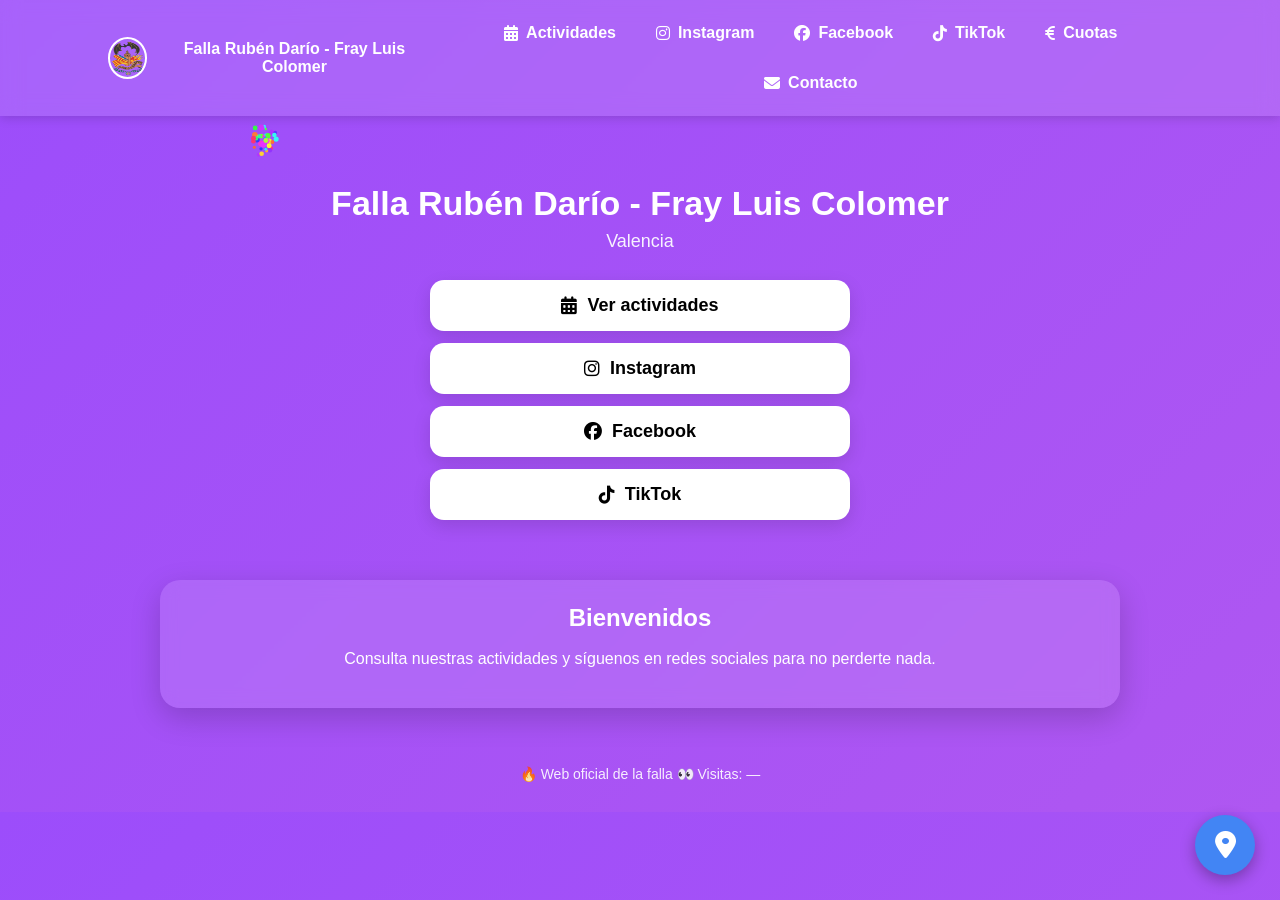
<file: index.html>
<!DOCTYPE html>
<html lang="es">
<head>
<meta charset="UTF-8">
<meta name="viewport" content="width=device-width, initial-scale=1.0">
<title>Falla Rubén Darío - Fray Luis Colomer</title>

<link rel="stylesheet" href="styles.css">
<link rel="stylesheet" href="https://cdnjs.cloudflare.com/ajax/libs/font-awesome/6.5.0/css/all.min.css">


</head>

<body>

<canvas id="fireworks"></canvas>

<header class="topbar">
  <div class="topbar-inner">

    <a href="index.html" class="brand">
     <img src="ESCUDO2.png" alt="Escudo Falla Rubén Darío - Fray Luis Colomer">
      <span>Falla Rubén Darío - Fray Luis Colomer</span>
    </a>

    <button class="menu-toggle" id="menu-toggle" aria-label="Abrir menú">
      <i class="fa-solid fa-bars"></i>
    </button>

    <nav class="menu" id="menu">
      <a href="actividades.html"><i class="fa-solid fa-calendar-days"></i> Actividades</a>
      <a href="https://instagram.com/fallarubendario/" target="_blank"><i class="fa-brands fa-instagram"></i> Instagram</a>
      <a href="https://facebook.com/dariocolomer" target="_blank"><i class="fa-brands fa-facebook"></i> Facebook</a>
      <a href="https://www.tiktok.com/@fallarubendario" target="_blank"><i class="fa-brands fa-tiktok"></i> TikTok</a>
      <a href="cuotas.html"><i class="fa-solid fa-euro-sign"></i> Cuotas</a>
      <a href="mailto:secretaria_rudayfraluco@hotmail.com"><i class="fa-solid fa-envelope"></i> Contacto</a>
    </nav>

  </div>
</header>

<main>

<section class="hero">

  <!--<img class="logo-main" src="ESCUDO2.png" alt="Escudo Falla Rubén Darío - Fray Luis Colomer">-->

  <h1>Falla Rubén Darío - Fray Luis Colomer</h1>
  <div class="subtitle">Valencia</div>

  <div class="cta-buttons">

    <a href="actividades.html">
      <i class="fa-solid fa-calendar-days"></i> Ver actividades
    </a>

    <a href="https://instagram.com/fallarubendario/" target="_blank">
      <i class="fa-brands fa-instagram"></i> Instagram
    </a>

    <a href="https://facebook.com/dariocolomer" target="_blank">
      <i class="fa-brands fa-facebook"></i> Facebook
    </a>

    <a href="https://www.tiktok.com/@fallarubendario" target="_blank">
      <i class="fa-brands fa-tiktok"></i> TikTok
    </a>

  </div>

</section>

<section class="section">
  <div class="card">
    <h2>Bienvenidos</h2>
    <p>
      Consulta nuestras actividades y síguenos en redes sociales para no perderte nada.
    </p>
  </div>
</section>

</main>

<div class="footer">
  🔥 Web oficial de la falla
   <span id="visit-counter">👀 Visitas: ...</span>
</div>

<a href="https://www.google.com/maps?q=39.476928,-0.352430"
   class="maps-float"
   target="_blank"
   aria-label="Cómo llegar">
   <i class="fa-solid fa-location-dot"></i>
</a>

<script>
const menuToggle = document.getElementById("menu-toggle");
const menu = document.getElementById("menu");
const icon = menuToggle.querySelector("i");

menuToggle.addEventListener("click", () => {
  menu.classList.toggle("show");

  if(menu.classList.contains("show")){
    icon.classList.replace("fa-bars","fa-xmark");
  } else {
    icon.classList.replace("fa-xmark","fa-bars");
  }
});

document.querySelectorAll(".menu a").forEach(link => {
  link.addEventListener("click", () => {
    menu.classList.remove("show");
    icon.classList.replace("fa-xmark","fa-bars");
  });
});
</script>

<script>
const canvas = document.getElementById("fireworks");
const ctx = canvas.getContext("2d");

function resizeCanvas() {
  canvas.width = window.innerWidth;
  canvas.height = window.innerHeight;
}

resizeCanvas();

let fireworks = [];

function createFirework() {
  const x = Math.random() * canvas.width;
  const y = Math.random() * canvas.height * 0.6;
  const particles = [];

  for (let i = 0; i < 40; i++) {
    particles.push({
      x: x,
      y: y,
      angle: Math.random() * Math.PI * 2,
      speed: Math.random() * 4 + 1,
      radius: Math.random() * 2 + 1,
      life: 100,
      hue: Math.random() * 360
    });
  }

  fireworks.push(particles);
}

function drawFireworks() {
  ctx.clearRect(0, 0, canvas.width, canvas.height);

  fireworks.forEach((particles, index) => {
    particles.forEach(p => {
      p.x += Math.cos(p.angle) * p.speed;
      p.y += Math.sin(p.angle) * p.speed;
      p.life--;

      ctx.beginPath();
      ctx.arc(p.x, p.y, p.radius, 0, Math.PI * 2);
      ctx.fillStyle = "hsla(" + p.hue + ", 100%, 60%, " + (p.life / 100) + ")";
      ctx.fill();
    });

    fireworks[index] = particles.filter(p => p.life > 0);
  });

  fireworks = fireworks.filter(group => group.length > 0);

  if (Math.random() < 0.02) {
    createFirework();
  }

  requestAnimationFrame(drawFireworks);
}

drawFireworks();

window.addEventListener("resize", resizeCanvas);
</script>
<script>
const namespace = "falla-ruben-dario"; // puedes cambiarlo si quieres
const key = "visitas-web";

fetch(`https://api.countapi.xyz/hit/${namespace}/${key}`)
  .then(res => res.json())
  .then(data => {
    document.getElementById("visit-counter").innerText =
      "👀 Visitas: " + data.value;
  })
  .catch(() => {
    document.getElementById("visit-counter").innerText =
      "👀 Visitas: —";
  });
</script>

</body>
</html>
</file>
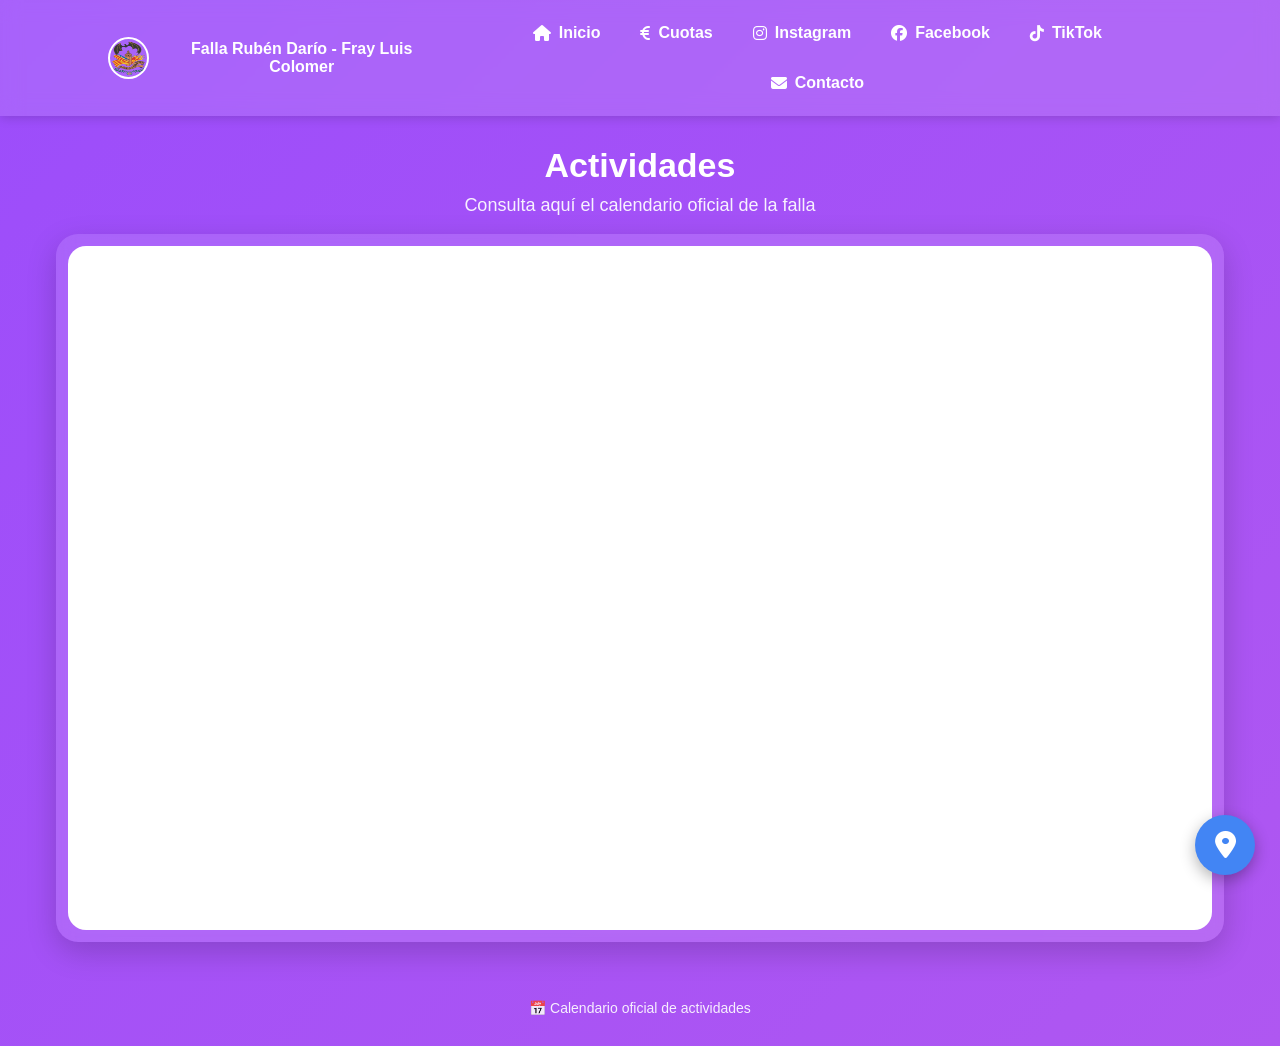
<file: actividades.html>
<!DOCTYPE html>
<html lang="es">
<head>
  <meta charset="UTF-8">
  <meta name="viewport" content="width=device-width, initial-scale=1.0">
  <title>Actividades - Falla Rubén Darío - Fray Luis Colomer</title>

  <link rel="stylesheet" href="styles.css">
  <link rel="stylesheet" href="https://cdnjs.cloudflare.com/ajax/libs/font-awesome/6.5.0/css/all.min.css">
</head>
<body>

  <header class="topbar">
    <div class="topbar-inner">
      <a href="index.html" class="brand">
        <img src="ESCUDO2.png" alt="Escudo Falla Rubén Darío - Fray Luis Colomer">
        <span>Falla Rubén Darío - Fray Luis Colomer</span>
      </a>

      <button class="menu-toggle" id="menu-toggle" aria-label="Abrir menú">
        <i class="fa-solid fa-bars"></i>
      </button>

      <nav class="menu" id="menu">
        <a href="index.html"><i class="fa-solid fa-house"></i> Inicio</a>
        <a href="cuotas.html"><i class="fa-solid fa-euro-sign"></i> Cuotas</a>
        <a href="https://instagram.com/fallarubendario/" target="_blank"><i class="fa-brands fa-instagram"></i> Instagram</a>
        <a href="https://facebook.com/dariocolomer" target="_blank"><i class="fa-brands fa-facebook"></i> Facebook</a>
        <a href="https://www.tiktok.com/@fallarubendario" target="_blank"><i class="fa-brands fa-tiktok"></i> TikTok</a>
        <a href="mailto:secretaria_rudayfraluco@hotmail.com"><i class="fa-solid fa-envelope"></i> Contacto</a>
      </nav>
    </div>
  </header>

  <main class="page">
    <div class="hero-title">
      <h1>Actividades</h1>
      <p>Consulta aquí el calendario oficial de la falla</p>
    </div>

    <div class="calendar-box">
      <div class="calendar">
        <iframe
          src="https://calendar.google.com/calendar/embed?src=redessocialesfallarubendario%40gmail.com&ctz=Europe%2FMadrid&mode=AGENDA"
          frameborder="0"
          scrolling="no">
        </iframe>
      </div>
    </div>
  </main>

  <div class="footer">
    📅 Calendario oficial de actividades
  </div>

  <a href="https://www.google.com/maps?q=39.476928,-0.352430"
     class="maps-float"
     target="_blank"
     aria-label="Cómo llegar">
    <i class="fa-solid fa-location-dot"></i>
  </a>

  <script>
    const menuToggle = document.getElementById("menu-toggle");
    const menu = document.getElementById("menu");
    const icon = menuToggle.querySelector("i");

    menuToggle.addEventListener("click", () => {
      menu.classList.toggle("show");

      if(menu.classList.contains("show")){
        icon.classList.remove("fa-bars");
        icon.classList.add("fa-xmark");
      } else {
        icon.classList.remove("fa-xmark");
        icon.classList.add("fa-bars");
      }
    });

    document.querySelectorAll(".menu a").forEach(link => {
      link.addEventListener("click", () => {
        menu.classList.remove("show");
        icon.classList.remove("fa-xmark");
        icon.classList.add("fa-bars");
      });
    });
  </script>

</body>
</html>
</file>
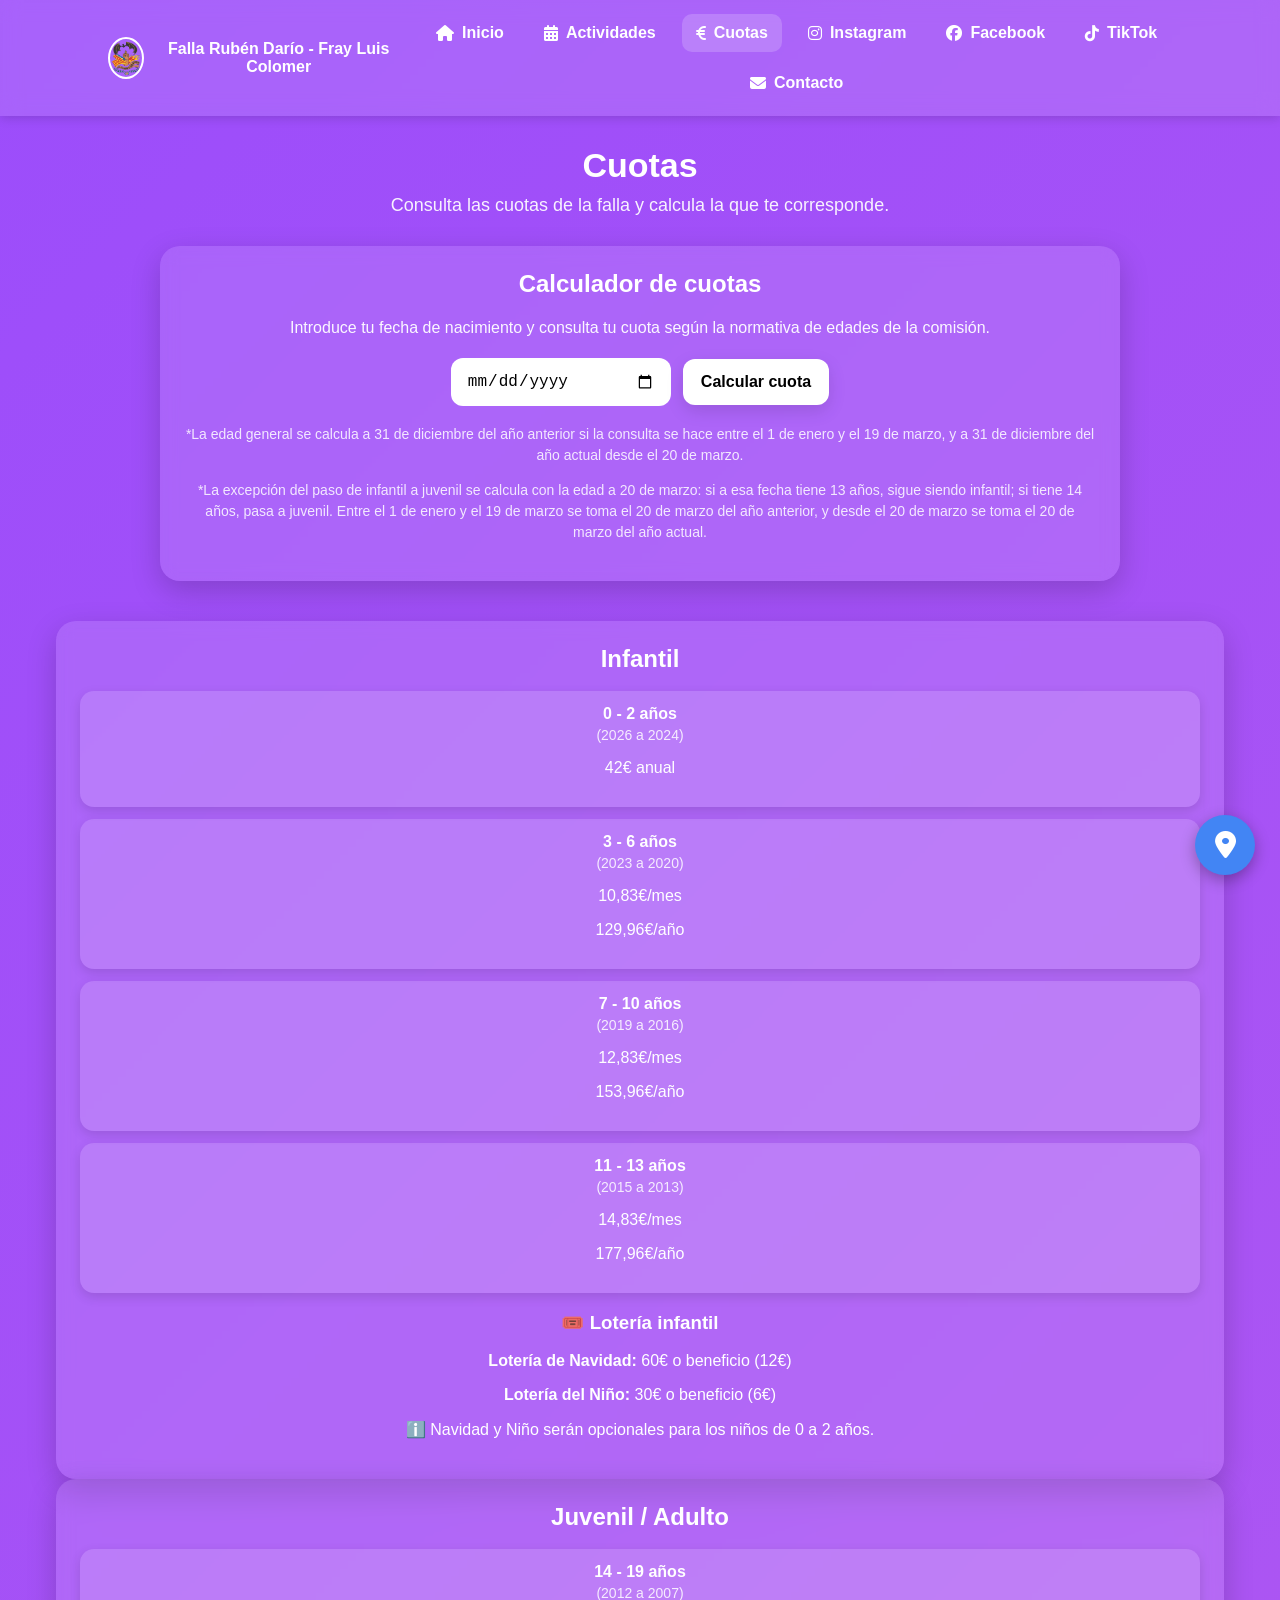
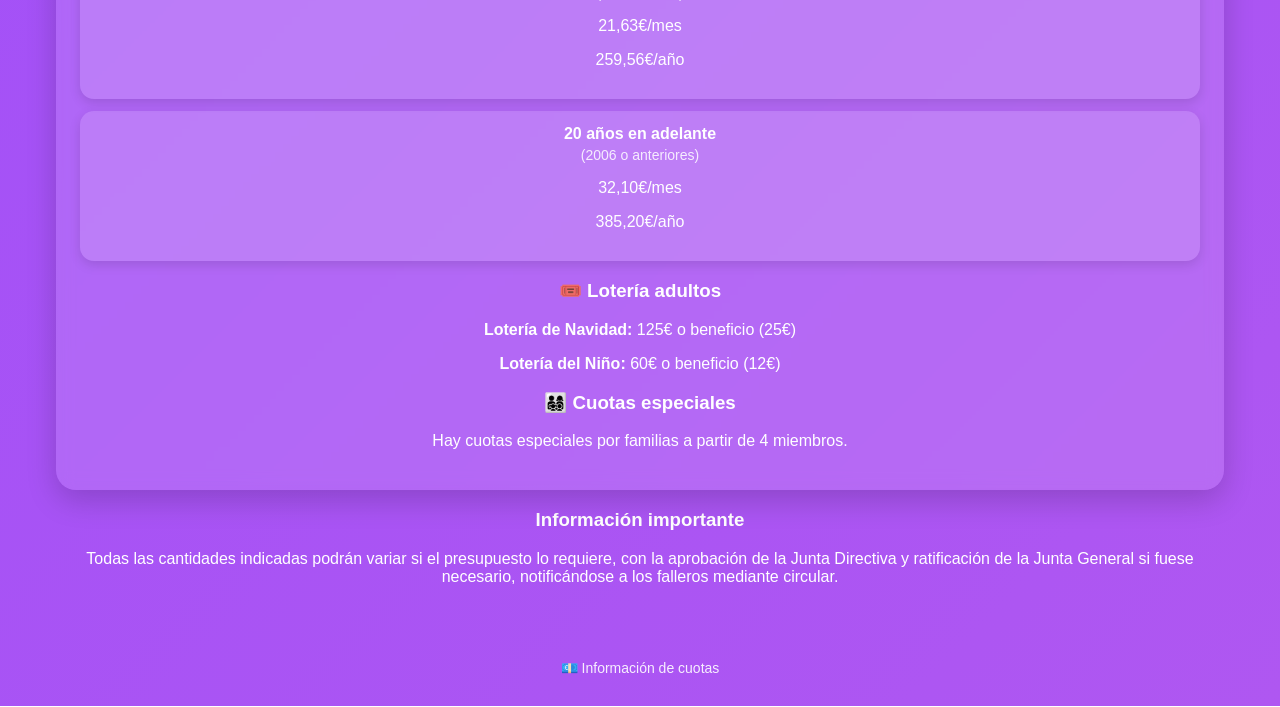
<file: cuotas.html>
<!DOCTYPE html>
<html lang="es">
<head>
<meta charset="UTF-8">
<meta name="viewport" content="width=device-width, initial-scale=1.0">
<title>Cuotas - Falla Rubén Darío - Fray Luis Colomer</title>

<link rel="stylesheet" href="styles.css">
<link rel="stylesheet" href="https://cdnjs.cloudflare.com/ajax/libs/font-awesome/6.5.0/css/all.min.css">
</head>

<body>

<header class="topbar">
  <div class="topbar-inner">

    <a href="index.html" class="brand">
      <img src="ESCUDO2.png" alt="Escudo Falla Rubén Darío - Fray Luis Colomer">
      <span>Falla Rubén Darío - Fray Luis Colomer</span>
    </a>

    <button class="menu-toggle" id="menu-toggle" aria-label="Abrir menú">
      <i class="fa-solid fa-bars"></i>
    </button>

    <nav class="menu" id="menu">
      <a href="index.html"><i class="fa-solid fa-house"></i> Inicio</a>
      <a href="actividades.html"><i class="fa-solid fa-calendar-days"></i> Actividades</a>
      <a href="cuotas.html" class="active"><i class="fa-solid fa-euro-sign"></i> Cuotas</a>
      <a href="https://instagram.com/fallarubendario/" target="_blank"><i class="fa-brands fa-instagram"></i> Instagram</a>
      <a href="https://facebook.com/dariocolomer" target="_blank"><i class="fa-brands fa-facebook"></i> Facebook</a>
      <a href="https://www.tiktok.com/@fallarubendario" target="_blank"><i class="fa-brands fa-tiktok"></i> TikTok</a>
      <a href="mailto:secretaria_rudayfraluco@hotmail.com"><i class="fa-solid fa-envelope"></i> Contacto</a>
    </nav>

  </div>
</header>

<main class="page">

  <div class="hero-title">
    <h1>Cuotas</h1>
    <p>Consulta las cuotas de la falla y calcula la que te corresponde.</p>
  </div>

  <section class="section">
    <div class="card calculator-card">
      <h2>Calculador de cuotas</h2>
      <p class="calculator-text">
        Introduce tu fecha de nacimiento y consulta tu cuota según la normativa de edades de la comisión.
      </p>

      <div class="calculator-form">
        <input type="date" id="birthdate" class="calculator-input">
        <button id="calculate-fee" class="calculator-button">
          Calcular cuota
        </button>
      </div>

      <div id="calculator-result" class="calculator-result">
        Selecciona una fecha de nacimiento para ver la cuota.
      </div>

      <p style="font-size:14px; opacity:0.85; margin-top:14px; line-height:1.5;">
        *La edad general se calcula a 31 de diciembre del año anterior si la consulta se hace entre el 1 de enero y el 19 de marzo, y a 31 de diciembre del año actual desde el 20 de marzo.
      </p>

      <p style="font-size:14px; opacity:0.85; margin-top:8px; line-height:1.5;">
        *La excepción del paso de infantil a juvenil se calcula con la edad a 20 de marzo: si a esa fecha tiene 13 años, sigue siendo infantil; si tiene 14 años, pasa a juvenil. Entre el 1 de enero y el 19 de marzo se toma el 20 de marzo del año anterior, y desde el 20 de marzo se toma el 20 de marzo del año actual.
      </p>
    </div>
  </section>

  <div class="grid">

    <div class="card">
      <h2>Infantil</h2>

      <div class="fee-item">
        <strong id="range-0-2">0 - 2 años</strong>
        <p>42€ anual</p>
      </div>

      <div class="fee-item">
        <strong id="range-3-6">3 - 6 años</strong>
        <p>10,83€/mes</p>
        <p>129,96€/año</p>
      </div>

      <div class="fee-item">
        <strong id="range-7-10">7 - 10 años</strong>
        <p>12,83€/mes</p>
        <p>153,96€/año</p>
      </div>

      <div class="fee-item">
        <strong id="range-11-13">11 - 13 años</strong>
        <p>14,83€/mes</p>
        <p>177,96€/año</p>
      </div>

      <div class="highlight-box">
        <h3>🎟️ Lotería infantil</h3>
        <p><strong>Lotería de Navidad:</strong> 60€ o beneficio (12€)</p>
        <p><strong>Lotería del Niño:</strong> 30€ o beneficio (6€)</p>
        <p style="margin-top:10px;">
          ℹ️ Navidad y Niño serán opcionales para los niños de 0 a 2 años.
        </p>
      </div>
    </div>

    <div class="card">
      <h2>Juvenil / Adulto</h2>

      <div class="fee-item">
        <strong id="range-14-19">14 - 19 años</strong>
        <p>21,63€/mes</p>
        <p>259,56€/año</p>
      </div>

      <div class="fee-item">
        <strong id="range-20-plus">20 años en adelante</strong>
        <p>32,10€/mes</p>
        <p>385,20€/año</p>
      </div>

      <div class="highlight-box">
        <h3>🎟️ Lotería adultos</h3>
        <p><strong>Lotería de Navidad:</strong> 125€ o beneficio (25€)</p>
        <p><strong>Lotería del Niño:</strong> 60€ o beneficio (12€)</p>
      </div>

      <div class="highlight-box">
        <h3>👨‍👩‍👧‍👦 Cuotas especiales</h3>
        <p>Hay cuotas especiales por familias a partir de 4 miembros.</p>
      </div>
    </div>

  </div>

  <div class="notice">
    <h3>Información importante</h3>
    <p>
      Todas las cantidades indicadas podrán variar si el presupuesto lo requiere, con la aprobación de la Junta Directiva y ratificación de la Junta General si fuese necesario, notificándose a los falleros mediante circular.
    </p>
  </div>

</main>

<div class="footer">
  💶 Información de cuotas
</div>

<a href="https://www.google.com/maps?q=39.476928,-0.352430"
   class="maps-float"
   target="_blank"
   aria-label="Cómo llegar">
   <i class="fa-solid fa-location-dot"></i>
</a>

<script>
const menuToggle = document.getElementById("menu-toggle");
const menu = document.getElementById("menu");
const icon = menuToggle.querySelector("i");

menuToggle.addEventListener("click", () => {
  menu.classList.toggle("show");

  if(menu.classList.contains("show")){
    icon.classList.replace("fa-bars", "fa-xmark");
  } else {
    icon.classList.replace("fa-xmark", "fa-bars");
  }
});

document.querySelectorAll(".menu a").forEach(link => {
  link.addEventListener("click", () => {
    menu.classList.remove("show");
    icon.classList.replace("fa-xmark", "fa-bars");
  });
});
</script>

<script>
function calculateAge(birthDate, referenceDate) {
  let age = referenceDate.getFullYear() - birthDate.getFullYear();

  if (
    referenceDate.getMonth() < birthDate.getMonth() ||
    (referenceDate.getMonth() === birthDate.getMonth() && referenceDate.getDate() < birthDate.getDate())
  ) {
    age--;
  }

  return age;
}

function getReferenceDates() {
  const today = new Date();
  const year = today.getFullYear();
  const cutoff = new Date(year, 2, 20); // 20 de marzo

  return {
    general: today < cutoff ? new Date(year - 1, 11, 31) : new Date(year, 11, 31),
    special14: today < cutoff ? new Date(year - 1, 2, 20) : new Date(year, 2, 20)
  };
}

function getFee(ageGeneral, ageSpecial14) {
  if (ageGeneral <= 2) {
    return {
      tramo: "0-2 años",
      mensual: "—",
      anual: "42€",
      tipo: "infantil",
      nota: "Lotería de Navidad y del Niño opcional para este tramo."
    };
  }

  if (ageGeneral >= 3 && ageGeneral <= 6) {
    return {
      tramo: "3-6 años",
      mensual: "10,83€",
      anual: "129,96€",
      tipo: "infantil",
      nota: "Lotería infantil: Navidad 60€ o beneficio (12€), Niño 30€ o beneficio (6€)."
    };
  }

  if (ageGeneral >= 7 && ageGeneral <= 10) {
    return {
      tramo: "7-10 años",
      mensual: "12,83€",
      anual: "153,96€",
      tipo: "infantil",
      nota: "Lotería infantil: Navidad 60€ o beneficio (12€), Niño 30€ o beneficio (6€)."
    };
  }

  if (ageSpecial14 <= 13) {
    return {
      tramo: "11-13 años",
      mensual: "14,83€",
      anual: "177,96€",
      tipo: "infantil",
      nota: "Lotería infantil: Navidad 60€ o beneficio (12€), Niño 30€ o beneficio (6€)."
    };
  }

  if (ageGeneral >= 14 && ageGeneral <= 19) {
    return {
      tramo: "14-19 años",
      mensual: "21,63€",
      anual: "259,56€",
      tipo: "juvenil",
      nota: "Cambio a juvenil aplicado por la regla especial de edad a 20 de marzo."
    };
  }

  return {
    tramo: "20+ años",
    mensual: "32,10€",
    anual: "385,20€",
    tipo: "adulto",
    nota: "Lotería adultos: Navidad 125€ o beneficio (25€), Niño 60€ o beneficio (12€)."
  };
}

function getResultClass(tipo) {
  if (tipo === "infantil") return "result-infantil";
  if (tipo === "juvenil") return "result-juvenil";
  return "result-adulto";
}

document.getElementById("calculate-fee").addEventListener("click", () => {
  const input = document.getElementById("birthdate").value;
  const result = document.getElementById("calculator-result");

  if (!input) {
    result.classList.add("show");
    result.innerHTML = `
      <div class="result-card">
        <h3>Resultado</h3>
        <div class="result-row">Por favor, selecciona una fecha de nacimiento.</div>
      </div>
    `;
    return;
  }

  const birthDate = new Date(input);
  const refs = getReferenceDates();

  const ageGeneral = calculateAge(birthDate, refs.general);
  const ageSpecial14 = calculateAge(birthDate, refs.special14);

  if (ageGeneral < 0) {
    result.classList.add("show");
    result.innerHTML = `
      <div class="result-card">
        <h3>Resultado</h3>
        <div class="result-row">La fecha introducida no es válida.</div>
      </div>
    `;
    return;
  }

  const fee = getFee(ageGeneral, ageSpecial14);
  const cardClass = getResultClass(fee.tipo);

  result.classList.add("show");
  result.innerHTML = `
    <div class="result-card ${cardClass}">
      <h3>Tu cuota</h3>
      <div class="result-badge">${fee.tramo}</div>
      <div class="result-row"><strong>Cuota mensual:</strong> ${fee.mensual}</div>
      <div class="result-row"><strong>Cuota anual:</strong> ${fee.anual}</div>
      <div class="result-note">${fee.nota}</div>
    </div>
  `;
});

function getQuotaReferenceYear() {
  const today = new Date();
  const year = today.getFullYear();
  const cutoff = new Date(year, 2, 20); // 20 de marzo
  return today < cutoff ? year - 1 : year;
}

function setBirthYearRanges() {
  const refYear = getQuotaReferenceYear();

  const ranges = {
    "range-0-2": `(${refYear} a ${refYear - 2})`,
    "range-3-6": `(${refYear - 3} a ${refYear - 6})`,
    "range-7-10": `(${refYear - 7} a ${refYear - 10})`,
    "range-11-13": `(${refYear - 11} a ${refYear - 13})`,
    "range-14-19": `(${refYear - 14} a ${refYear - 19})`,
    "range-20-plus": `(${refYear - 20} o anteriores)`
  };

  const labels = {
    "range-0-2": "0 - 2 años",
    "range-3-6": "3 - 6 años",
    "range-7-10": "7 - 10 años",
    "range-11-13": "11 - 13 años",
    "range-14-19": "14 - 19 años",
    "range-20-plus": "20 años en adelante"
  };

  Object.keys(ranges).forEach(id => {
    const el = document.getElementById(id);
    if (el) {
      el.innerHTML = `${labels[id]} <span class="birth-year-range">${ranges[id]}</span>`;
    }
  });
}

setBirthYearRanges();
</script>

</body>
</html>
</file>
<file: styles.css>
/* =========================
   RESET Y BASE
========================= */

*{
  box-sizing:border-box;
}

body{
  font-family: Arial, sans-serif;
  background: linear-gradient(135deg,#9C4DFB,#AF57F1);
  margin:0;
  padding:0;
  color:white;
  text-align:center;
}


/* =========================
   NAVBAR
========================= */

.topbar{
  position:sticky;
  top:0;
  z-index:1000;
  width:100%;
  background:rgba(255,255,255,0.12);
  backdrop-filter:blur(10px);
  box-shadow:0 2px 10px rgba(0,0,0,0.15);
}

.topbar-inner{
  max-width:1100px;
  margin:0 auto;
  padding:14px 18px;
  display:flex;
  align-items:center;
  justify-content:space-between;
  gap:20px;
}

.brand{
  display:flex;
  align-items:center;
  gap:12px;
  text-decoration:none;
  color:white;
  font-weight:bold;
  font-size:16px;
}

.brand img{
  width:42px;
  height:42px;
  border-radius:50%;
  border:2px solid white;
}


/* =========================
   MENÚ
========================= */

.menu-toggle{
  display:none;
  background:none;
  border:none;
  color:white;
  font-size:28px;
  cursor:pointer;
}

.menu{
  display:flex;
  align-items:center;
  gap:12px;
  flex-wrap:wrap;
  justify-content:center;
}

.menu a{
  color:white;
  text-decoration:none;
  font-weight:bold;
  padding:10px 14px;
  border-radius:10px;
  transition:0.2s;
  display:inline-flex;
  align-items:center;
  gap:8px;
}

.menu a:hover,
.menu a.active{
  background:rgba(255,255,255,0.18);
}


/* =========================
   PORTADA
========================= */

.hero{
  max-width:700px;
  margin:0 auto;
  padding:50px 20px 30px 20px;
}

.logo-main{
  width:130px;
  border-radius:50%;
  border:4px solid white;
  box-shadow:0 8px 25px rgba(0,0,0,0.25);
}

h1{
  margin:18px 0 8px 0;
  font-size:34px;
}

.subtitle{
  opacity:0.92;
  font-size:18px;
  margin-bottom:28px;
}

.cta-buttons{
  max-width:420px;
  margin:0 auto;
  display:flex;
  flex-direction:column;
  gap:12px;
}

.cta-buttons a{
  display:flex;
  align-items:center;
  justify-content:center;
  gap:10px;
  background:white;
  color:black;
  text-decoration:none;
  padding:15px;
  border-radius:14px;
  font-size:18px;
  font-weight:bold;
  transition:0.2s;
  box-shadow:0 6px 18px rgba(0,0,0,0.12);
}

.cta-buttons a:hover{
  transform:scale(1.03);
  box-shadow:0 8px 22px rgba(0,0,0,0.2);
}


/* =========================
   CONTENIDO GENERAL
========================= */

.page{
  max-width:1200px;
  margin:0 auto;
  padding:30px 16px 40px;
}

.hero-title{
  margin-bottom:18px;
}

.hero-title h1{
  margin:0 0 10px 0;
  font-size:34px;
}

.hero-title p{
  margin:0;
  opacity:0.92;
  font-size:18px;
}

.section{
  max-width:1000px;
  margin:30px auto 0 auto;
  padding:0 20px 40px 20px;
}


/* =========================
   TARJETAS
========================= */

.card{
  background:rgba(255,255,255,0.12);
  backdrop-filter:blur(8px);
  border-radius:20px;
  padding:24px;
  box-shadow:0 10px 30px rgba(0,0,0,0.18);
}

.card h2{
  margin-top:0;
  margin-bottom:18px;
  font-size:24px;
}


/* =========================
   CALENDARIO
========================= */

.calendar-box{
  background:rgba(255,255,255,0.12);
  backdrop-filter:blur(8px);
  border-radius:22px;
  padding:12px;
  box-shadow:0 10px 30px rgba(0,0,0,0.18);
}

.calendar{
  width:100%;
  border-radius:18px;
  overflow:hidden;
  background:white;
}

.calendar iframe{
  width:100%;
  height:calc(100vh - 220px);
  min-height:500px;
  border:0;
}


/* =========================
   FOOTER
========================= */

.footer{
  padding:18px 20px 30px;
  font-size:14px;
  opacity:0.9;
}


/* =========================
   BOTÓN MAPA
========================= */

.maps-float{
  position:fixed;
  width:60px;
  height:60px;
  bottom:25px;
  right:25px;
  background:#4285F4;
  color:white;
  border-radius:50%;
  display:flex;
  align-items:center;
  justify-content:center;
  font-size:28px;
  box-shadow:0 5px 15px rgba(0,0,0,0.3);
  text-decoration:none;
  z-index:1100;
}

.maps-float:hover{
  transform:scale(1.1);
}


/* =========================
   RESPONSIVE
========================= */

@media (max-width:768px){

  .menu-toggle{
    display:block;
  }

  .menu{
    display:none;
    width:100%;
    flex-direction:column;
    gap:8px;
    margin-top:12px;
    padding:12px;
    border-radius:16px;
    background:rgba(0,0,0,0.6);
    backdrop-filter:blur(12px);
  }

  .menu.show{
    display:flex;
    animation:fadeIn 0.3s ease;
  }

  .menu a{
    width:100%;
    justify-content:center;
    padding:12px;
    background:rgba(255,255,255,0.1);
  }

  .menu a:hover{
    background:rgba(255,255,255,0.25);
  }

  @keyframes fadeIn{
    from{
      opacity:0;
      transform:translateY(-10px);
    }
    to{
      opacity:1;
      transform:translateY(0);
    }
  }

  .calendar iframe{
    height:calc(100vh - 180px);
    min-height:420px;
  }

  .maps-float{
    width:55px;
    height:55px;
    font-size:26px;
  }

}
/* =========================
   CUOTAS
========================= */

.fee-item{
  background:rgba(255,255,255,0.14);
  border-radius:14px;
  padding:14px 16px;
  margin-bottom:12px;
  box-shadow:0 4px 12px rgba(0,0,0,0.12);
  transition:0.2s;
}

.fee-item:hover{
  transform:scale(1.02);
  background:rgba(255,255,255,0.2);
}

.fee-item:strong{
  display:block;
  margin-bottom:6px;
  font-size:17px;
color:#fff;
}

.fee-item:p{
  margin:4px 0;
  line-height:1.5;
  opacity:0.9;   
}

#fireworks{
  position:fixed;
  top:0;
  left:0;
  width:100%;
  height:100%;
  z-index:-1;
  pointer-events:none;
}
/* =========================
   CALCULADOR DE CUOTAS
========================= */

.calculator-card{
  text-align:center;
}

.calculator-text{
  margin:0 0 18px 0;
  opacity:0.95;
  line-height:1.5;
}

.calculator-form{
  display:flex;
  justify-content:center;
  align-items:center;
  gap:12px;
  flex-wrap:wrap;
  margin-bottom:18px;
}

.calculator-input{
  padding:14px 16px;
  border:none;
  border-radius:12px;
  font-size:16px;
  min-width:220px;
  outline:none;
}

.calculator-button{
  background:white;
  color:black;
  border:none;
  border-radius:12px;
  padding:14px 18px;
  font-size:16px;
  font-weight:bold;
  cursor:pointer;
  transition:0.2s;
  box-shadow:0 6px 18px rgba(0,0,0,0.12);
}

.calculator-button:hover{
  transform:scale(1.03);
  box-shadow:0 8px 22px rgba(0,0,0,0.2);
}

.calculator-result{
  background:rgba(255,255,255,0.14);
  border-radius:16px;
  padding:18px;
  line-height:1.6;
  text-align:left;
  max-width:700px;
  margin:0 auto;
}

.calculator-result strong{
  display:block;
  margin-bottom:6px;
  font-size:18px;
}

@media (max-width:768px){
  .calculator-input,
  .calculator-button{
    width:100%;
    max-width:320px;
  }

  .calculator-result{
    text-align:center;
  }
}
/* RESULTADO CALCULADOR */

.calculator-result{
  margin-top:18px;
  display:none;
}

.calculator-result.show{
  display:block;
}

.result-card{
  border-radius:18px;
  padding:20px;
  text-align:left;
  box-shadow:0 10px 25px rgba(0,0,0,0.18);
  background:rgba(255,255,255,0.14);
}

.result-card h3{
  margin:0 0 14px 0;
  font-size:22px;
  text-align:center;
}

.result-badge{
  display:inline-block;
  padding:8px 14px;
  border-radius:999px;
  font-size:14px;
  font-weight:bold;
  margin-bottom:14px;
}

.result-row{
  margin:8px 0;
  line-height:1.5;
}

.result-note{
  margin-top:14px;
  padding-top:14px;
  border-top:1px solid rgba(255,255,255,0.22);
  font-size:14px;
  opacity:0.95;
}

/* COLORES POR TRAMO */

.result-infantil{
  background:linear-gradient(135deg, rgba(255,255,255,0.22), rgba(255,255,255,0.10));
}

.result-infantil .result-badge{
  background:#ffd166;
  color:#222;
}

.result-juvenil{
  background:linear-gradient(135deg, rgba(0,191,255,0.28), rgba(255,255,255,0.10));
}

.result-juvenil .result-badge{
  background:#00c2ff;
  color:white;
}

.result-adulto{
  background:linear-gradient(135deg, rgba(126,87,255,0.35), rgba(255,255,255,0.10));
}

.result-adulto .result-badge{
  background:#6c4cff;
  color:white;
}

@media (max-width:768px){
  .result-card{
    padding:16px;
    text-align:center;
  }
}
.calculator-result{
  margin-top:20px;
}

.result-card{
  background:white;
  color:black;
  border-radius:18px;
  padding:20px;
  box-shadow:0 10px 25px rgba(0,0,0,0.2);
  animation:fadeIn 0.4s ease;
  text-align:center;
}

.result-card h3{
  margin-top:0;
  margin-bottom:10px;
}

.result-badge{
  display:inline-block;
  background:#eee;
  padding:6px 12px;
  border-radius:12px;
  font-weight:bold;
  margin-bottom:12px;
}

.result-row{
  margin:6px 0;
  font-size:16px;
}

.result-note{
  margin-top:12px;
  font-size:14px;
  opacity:0.8;
}

/* colores por tipo */
.result-infantil{
  border-top:5px solid #4CAF50;
}

.result-juvenil{
  border-top:5px solid #FF9800;
}

.result-adulto{
  border-top:5px solid #F44336;
}

@keyframes fadeIn{
  from{opacity:0; transform:translateY(10px);}
  to{opacity:1; transform:translateY(0);}
}
.birth-year-range{
  display:block;
  margin-top:4px;
  font-size:14px;
  font-weight:normal;
  opacity:0.85;
}
</file>
